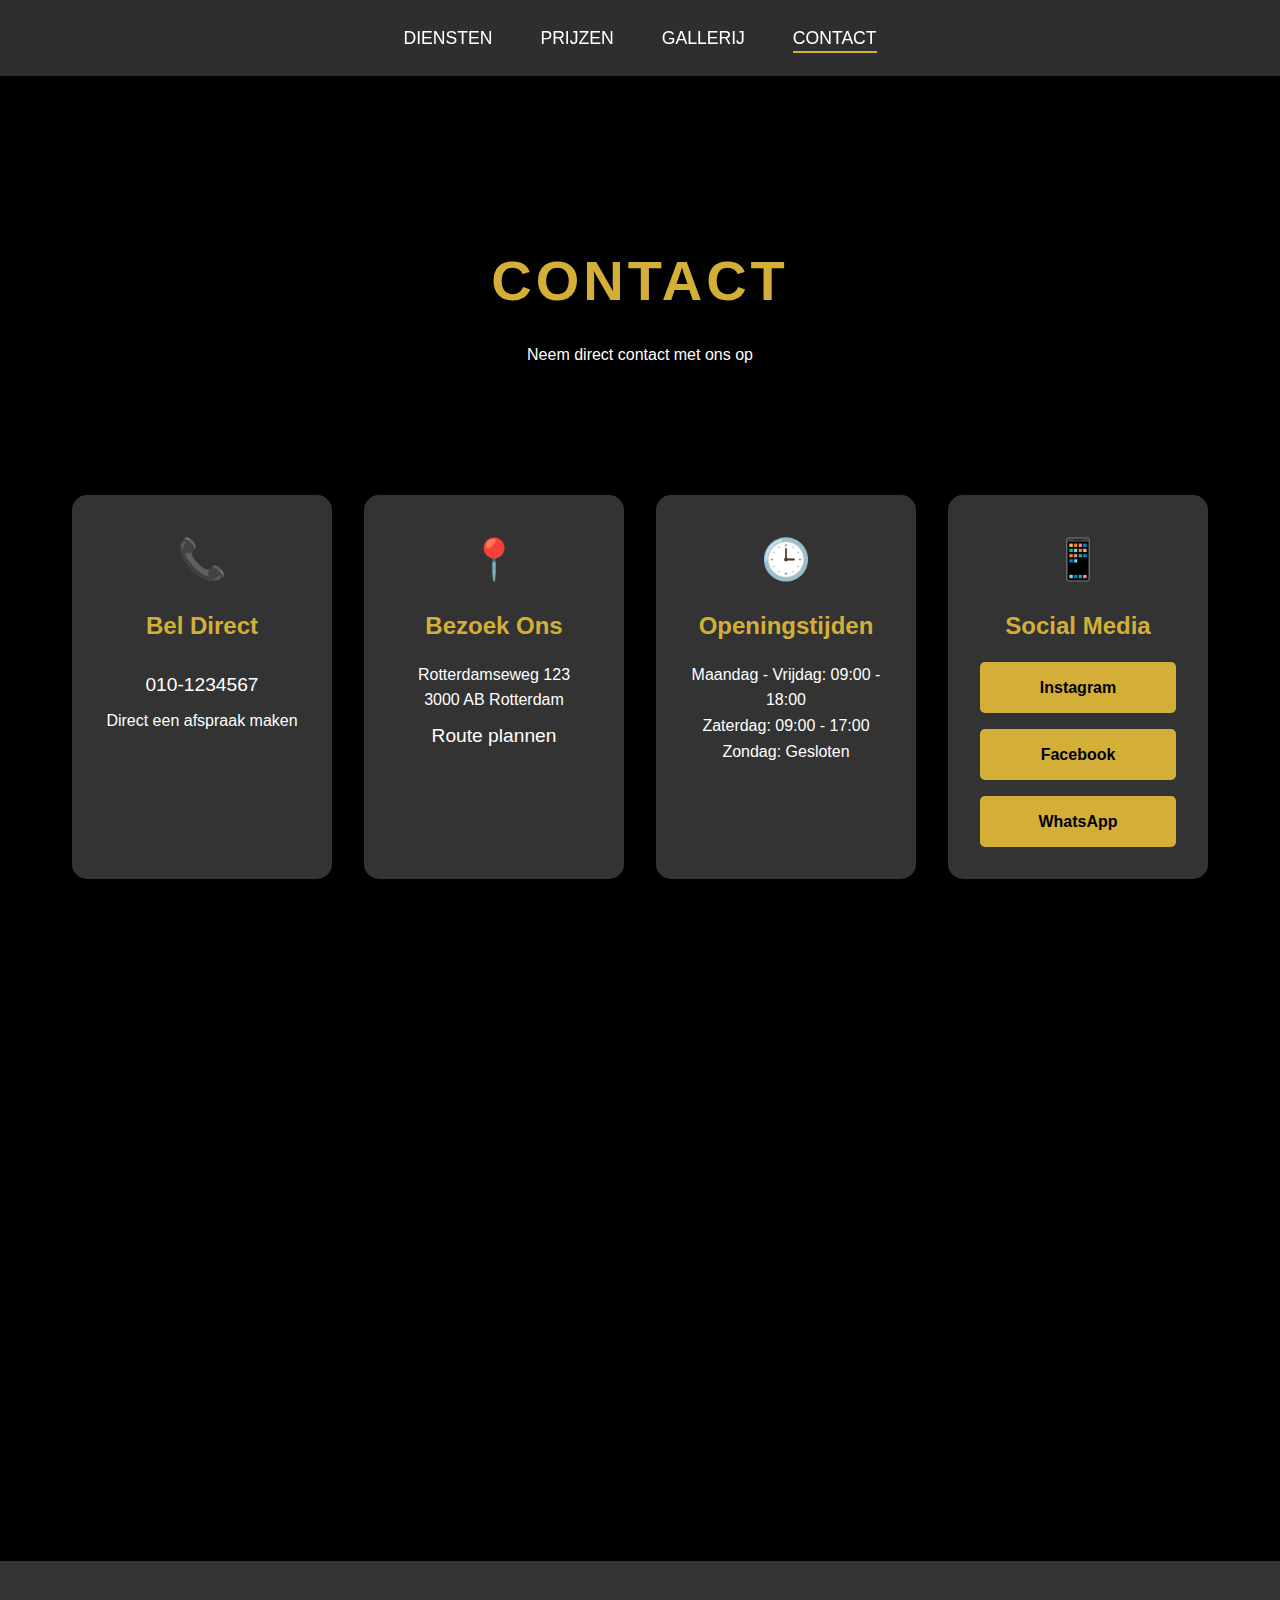
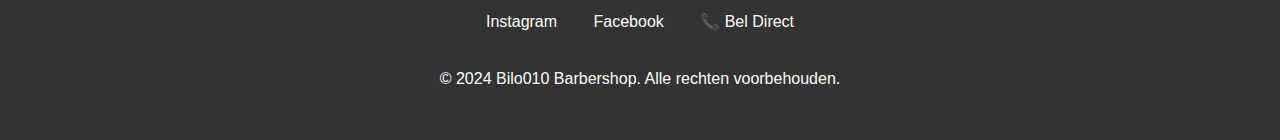
<file: sd/contact.html>
<!DOCTYPE html>
<html lang="nl">
  <head>
    <meta charset="UTF-8" />
    <meta name="viewport" content="width=device-width, initial-scale=1.0" />
    <title>Contact - Bilo010 Barbershop</title>
    <link rel="stylesheet" href="style.css">
  </head>
  <body>
    <div id="app">
      <nav>
        <ul>
          <li><a href="index.html#diensten">Diensten</a></li>
          <li><a href="index.html#prijzen">Prijzen</a></li>
          <li><a href="index.html#gallerij">Gallerij</a></li>
          <li><a href="contact.html" class="active">Contact</a></li>
        </ul>
      </nav>

      <section class="contact-page">
        <div class="contact-hero">
          <h1>Contact</h1>
          <p>Neem direct contact met ons op</p>
        </div>

        <div class="contact-grid">
          <div class="contact-card">
            <span class="icon">📞</span>
            <h3>Bel Direct</h3>
            <a href="tel:0101234567" class="contact-link">010-1234567</a>
            <p>Direct een afspraak maken</p>
          </div>

          <div class="contact-card">
            <span class="icon">📍</span>
            <h3>Bezoek Ons</h3>
            <p>Rotterdamseweg 123<br>3000 AB Rotterdam</p>
            <a href="https://goo.gl/maps/your-location" target="_blank" class="contact-link">Route plannen</a>
          </div>

          <div class="contact-card">
            <span class="icon">🕒</span>
            <h3>Openingstijden</h3>
            <p>
              Maandag - Vrijdag: 09:00 - 18:00<br>
              Zaterdag: 09:00 - 17:00<br>
              Zondag: Gesloten
            </p>
          </div>

          <div class="contact-card">
            <span class="icon">📱</span>
            <h3>Social Media</h3>
            <div class="social-grid">
              <a href="#" class="social-button">Instagram</a>
              <a href="#" class="social-button">Facebook</a>
              <a href="tel:0101234567" class="social-button">WhatsApp</a>
            </div>
          </div>
        </div>

        <div class="map-container">
          <iframe 
            src="https://www.google.com/maps/embed?pb=!1m18!1m12!1m3!1d2460.492961776465!2d4.466384776926419!3d51.92398687180421!2m3!1f0!2f0!3f0!3m2!1i1024!2i768!4f13.1!3m3!1m2!1s0x47c434a48f2c9b71%3A0x23ddb6b7d685a2bb!2sRotterdam%20Centrum!5e0!3m2!1sen!2snl!4v1709314611747!5m2!1sen!2snl"
            width="100%" 
            height="450" 
            style="border:0;" 
            allowfullscreen="" 
            loading="lazy">
          </iframe>
        </div>
      </section>

      <footer>
        <div class="footer-content">
          <div class="social-links">
            <a href="#" class="social-link">Instagram</a>
            <a href="#" class="social-link">Facebook</a>
            <a href="tel:0101234567" class="social-link">📞 Bel Direct</a>
          </div>
          <p>&copy; 2024 Bilo010 Barbershop. Alle rechten voorbehouden.</p>
        </div>
      </footer>
    </div>
  </body>
</html>
</file>
<file: sd/style.css>
:root {
    --primary-color: #D4AF37;
    --text-color: #ffffff;
    --background-color: #000000;
    --accent-color: #333333;
    --transition: all 0.3s ease;
}

* {
    margin: 0;
    padding: 0;
    box-sizing: border-box;
}

body {
    font-family: 'Arial', sans-serif;
    background-color: var(--background-color);
    color: var(--text-color);
    line-height: 1.6;
}

#app {
    max-width: 1400px;
    margin: 0 auto;
}

/* Hero Section */
.hero {
    height: 100vh;
    background: linear-gradient(rgba(0, 0, 0, 0.7), rgba(0, 0, 0, 0.7)),
        url('https://images.unsplash.com/photo-1621605815971-fbc98d665033?w=1600&auto=format') center/cover;
    display: flex;
    align-items: center;
    justify-content: center;
    text-align: center;
}

.hero-content {
    padding: 2rem;
}

h1 {
    font-size: 5rem;
    color: var(--primary-color);
    text-transform: uppercase;
    letter-spacing: 4px;
    margin-bottom: 1rem;
    text-shadow: 2px 2px 4px rgba(0, 0, 0, 0.5);
}

.tagline {
    font-size: 1.5rem;
    color: #fff;
    margin-bottom: 2rem;
}

/* Navigation */
nav {
    background-color: rgba(51, 51, 51, 0.9);
    padding: 1.5rem;
    position: sticky;
    top: 0;
    z-index: 1000;
    backdrop-filter: blur(10px);
}

nav ul {
    list-style: none;
    display: flex;
    justify-content: center;
    gap: 3rem;
}

nav a {
    color: var(--text-color);
    text-decoration: none;
    font-size: 1.1rem;
    text-transform: uppercase;
    transition: var(--transition);
    position: relative;
}

nav a::after {
    content: '';
    position: absolute;
    width: 0;
    height: 2px;
    bottom: -5px;
    left: 0;
    background-color: var(--primary-color);
    transition: var(--transition);
}

nav a:hover::after,
nav a.active::after {
    width: 100%;
}

/* Sections */
section {
    padding: 6rem 2rem;
}

h2 {
    text-align: center;
    color: var(--primary-color);
    margin-bottom: 3rem;
    font-size: 2.5rem;
    text-transform: uppercase;
}

/* Services */
.services-grid {
    display: grid;
    grid-template-columns: repeat(auto-fit, minmax(300px, 1fr));
    gap: 2rem;
    padding: 2rem 0;
}

.service {
    background-color: var(--accent-color);
    border-radius: 15px;
    overflow: hidden;
    transition: var(--transition);
    padding-bottom: 2rem;
    text-align: center;
}

.service:hover {
    transform: translateY(-10px);
    box-shadow: 0 10px 20px rgba(212, 175, 55, 0.2);
}

.service img {
    width: 100%;
    height: 250px;
    object-fit: cover;
}

.service h3 {
    color: var(--primary-color);
    margin: 1.5rem 0;
    font-size: 1.5rem;
    padding: 0 1rem;
}

.service p {
    margin-bottom: 1rem;
    padding: 0 1rem;
}

.service-button {
    margin: 1rem;
    width: calc(100% - 2rem);
    text-align: center;
}

/* Price List */
.price-list {
    max-width: 800px;
    margin: 0 auto;
    background-color: var(--accent-color);
    border-radius: 15px;
    padding: 2rem;
}

.price-item {
    display: flex;
    justify-content: space-between;
    align-items: center;
    padding: 1.5rem;
    border-bottom: 1px solid rgba(212, 175, 55, 0.2);
}

.price-item:last-child {
    border-bottom: none;
}

.price-info h3 {
    color: var(--primary-color);
    font-size: 1.2rem;
    margin-bottom: 0.5rem;
}

.price-info p {
    color: var(--text-color);
    opacity: 0.8;
    font-size: 0.9rem;
}

.price-item .price {
    font-size: 1.5rem;
    font-weight: bold;
    color: var(--primary-color);
}

/* Gallery */
.gallery-grid {
    display: grid;
    grid-template-columns: repeat(auto-fit, minmax(250px, 1fr));
    gap: 1rem;
}

.gallery-grid img {
    width: 100%;
    height: 300px;
    object-fit: cover;
    border-radius: 10px;
    transition: var(--transition);
}

.gallery-grid img:hover {
    transform: scale(1.05);
    box-shadow: 0 5px 15px rgba(212, 175, 55, 0.3);
}

/* Contact Page */
.contact-page {
    min-height: calc(100vh - 200px);
}

.contact-hero {
    text-align: center;
    padding: 4rem 2rem;
    background: linear-gradient(rgba(0, 0, 0, 0.8), rgba(0, 0, 0, 0.8)),
        url('https://images.unsplash.com/photo-1622296089863-eb7fc530daa9?w=1600&auto=format') center/cover;
    margin-bottom: 4rem;
}

.contact-hero h1 {
    font-size: 3.5rem;
}

.contact-grid {
    display: grid;
    grid-template-columns: repeat(auto-fit, minmax(250px, 1fr));
    gap: 2rem;
    max-width: 1200px;
    margin: 0 auto;
    padding: 0 2rem;
}

.contact-card {
    background-color: var(--accent-color);
    padding: 2rem;
    border-radius: 15px;
    text-align: center;
    transition: var(--transition);
}

.contact-card:hover {
    transform: translateY(-10px);
    box-shadow: 0 10px 20px rgba(212, 175, 55, 0.2);
}

.contact-card .icon {
    font-size: 2.5rem;
    margin-bottom: 1rem;
    display: block;
}

.contact-card h3 {
    color: var(--primary-color);
    margin-bottom: 1rem;
    font-size: 1.5rem;
}

.contact-link {
    color: var(--text-color);
    text-decoration: none;
    font-size: 1.2rem;
    transition: var(--transition);
    display: inline-block;
    margin: 0.5rem 0;
}

.contact-link:hover {
    color: var(--primary-color);
}

.social-grid {
    display: grid;
    gap: 1rem;
    margin-top: 1rem;
}

.social-button {
    background-color: var(--primary-color);
    color: var(--background-color);
    padding: 0.8rem;
    border-radius: 5px;
    text-decoration: none;
    font-weight: bold;
    transition: var(--transition);
}

.social-button:hover {
    background-color: #fff;
    transform: translateY(-2px);
}

.map-container {
    margin-top: 4rem;
    border-radius: 15px;
    overflow: hidden;
    box-shadow: 0 10px 20px rgba(0, 0, 0, 0.3);
}

/* Footer */
footer {
    background-color: var(--accent-color);
    padding: 3rem 2rem;
    margin-top: 4rem;
}

.footer-content {
    text-align: center;
}

.social-links {
    margin-bottom: 2rem;
}

.social-link {
    color: var(--text-color);
    text-decoration: none;
    margin: 0 1rem;
    transition: var(--transition);
}

.social-link:hover {
    color: var(--primary-color);
}

/* CTA Button */
.cta-button {
    display: inline-block;
    padding: 1rem 2rem;
    background-color: var(--primary-color);
    color: var(--background-color);
    text-decoration: none;
    border-radius: 5px;
    font-weight: bold;
    text-transform: uppercase;
    transition: var(--transition);
    border: none;
    cursor: pointer;
}

.cta-button:hover {
    background-color: #fff;
    color: var(--background-color);
    transform: translateY(-2px);
}

/* Responsive Design */
@media (max-width: 768px) {
    h1 {
        font-size: 3rem;
    }

    nav ul {
        flex-direction: column;
        align-items: center;
        gap: 1rem;
    }

    section {
        padding: 4rem 1rem;
    }

    .hero {
        height: 70vh;
    }

    .price-item {
        flex-direction: column;
        text-align: center;
        gap: 1rem;
    }

    .price-item .price {
        font-size: 1.8rem;
    }

    .contact-hero h1 {
        font-size: 2.5rem;
    }

    .contact-grid {
        padding: 0 1rem;
    }
}

@media (max-width: 480px) {
    .services-grid {
        grid-template-columns: 1fr;
    }

    .gallery-grid {
        grid-template-columns: 1fr;
    }

    h1 {
        font-size: 2.5rem;
    }

    .tagline {
        font-size: 1.2rem;
    }

    .price-list {
        padding: 1rem;
    }

    .contact-card {
        padding: 1.5rem;
    }
}
</file>
